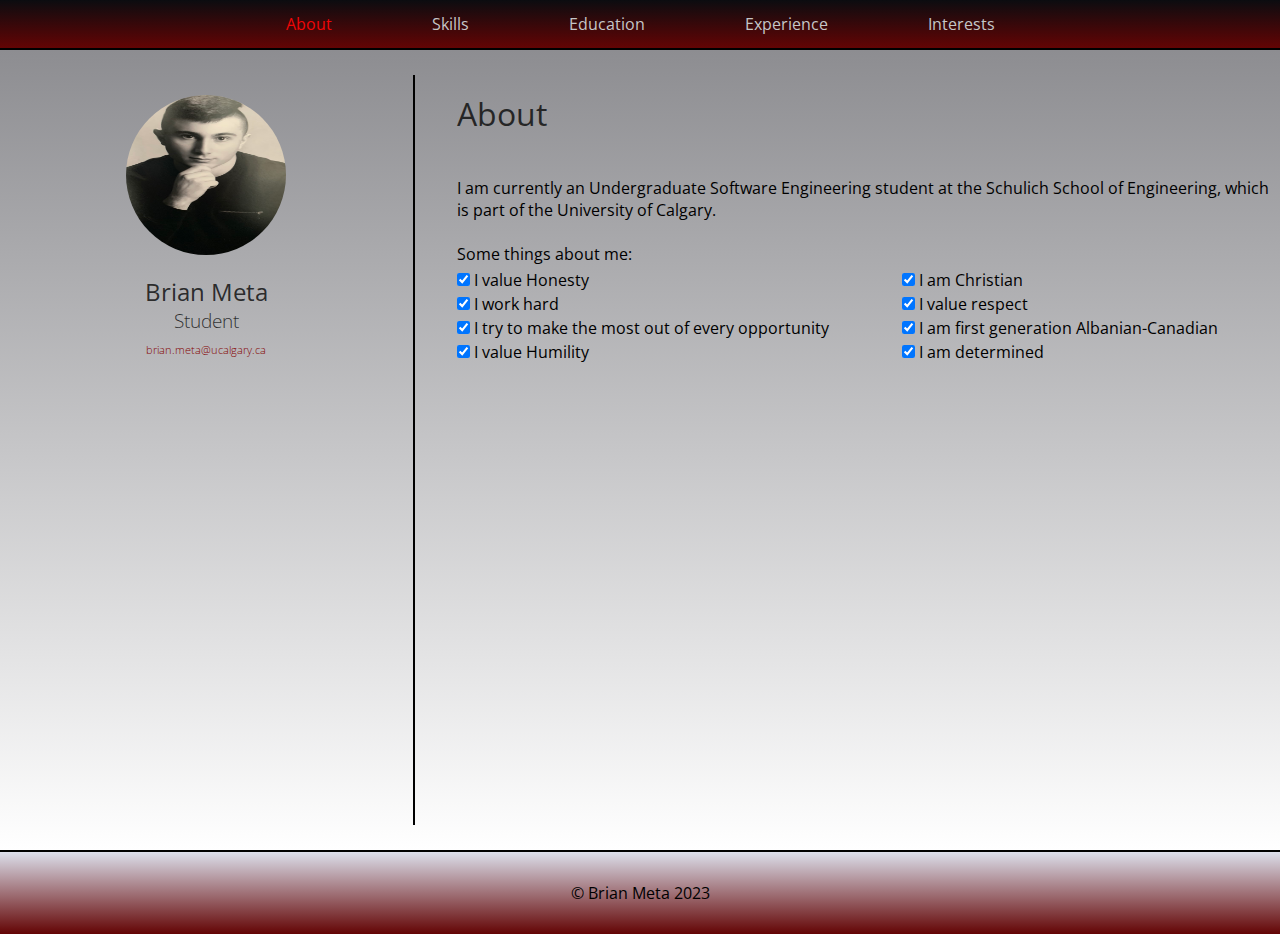
<file: index.html>
<!DOCTYPE html>
<html lang="en-US">

<head>
  <meta charset="utf-8">
  <meta name="viewport" content="width=device-width, initial-scale = 1.0">
  <title>Brian Meta | About</title>
  <link href="https://fonts.googleapis.com/css2?family=Open+Sans&display=swap" rel="stylesheet">
  <link href="style.css" rel="stylesheet"/>
</head>

<body>
  <header>
    <nav class = "nav_main">
      <ul class = "nav_list">
        <li class = "active"><a href="index.html">About</a></li> 
        <li class = "not_active"><a href="skills.html">Skills</a></li> 
        <li class = "not_active"><a href="education.html">Education</a></li> 
        <li class = "not_active"><a href="experinece.html">Experience</a></li>
        <li class = "not_active"><a href="interests.html">Interests</a></li>
      </ul>
    </nav>
  </header>

  <main>
    <div class = "left_side_pages">
      <img class = "Brian_img" src = "Briansphoto.JPG" alt = "Brian Meta">
      <h2>Brian Meta</h2>
      <h3>Student</h3>
      <h6>brian.meta@ucalgary.ca</h6>
    </div>
      
    <div class = "right_side_pages">
      <table>
        <thead>
          <tr>
            <th>
              <h1>About</h1>
            </th>
          </tr>
        </thead>
        <tbody>
          <tr>
            <td>
              <p>
                I am currently an Undergraduate Software Engineering student at the Schulich School of Engineering,
                which is part of the University of Calgary.<br><br>
                Some things about me:
              </p>
            </td>
          </tr>
        </tbody>
        <table>
          <tbody>
            <tr>
              <td>
                <input type="checkbox" id = "item1" checked>
                <label for = "item1">I value Honesty</label>
              </td>
              <td>
                <input type="checkbox" id = "item2" checked>
                <label for = "item2">I am Christian</label>
              </td>
            </tr>
            <tr>
              <td>
                <input type="checkbox" id = "item3" checked>
                <label for = "item3">I work hard</label>
              </td>
              <td>
                <input type="checkbox" id = "item4" checked>
                <label for = "item4">I value respect</label>
              </td>
            </tr>
            <tr>
              <td>
                <input type="checkbox" id = "item5" checked>
                <label for = "item5">I try to make the most out of every opportunity</label>
              </td>
              <td>
                <input type="checkbox" id = "item6" checked>
                <label for = "item6">I am first generation Albanian-Canadian</label>
              </td>
            </tr>
            <tr>
              <td>
                <input type="checkbox" id = "item7" checked>
                <label for = "item7">I value Humility</label>
              </td>
              <td>
                <input type="checkbox" id = "item8" checked>
                <label for = "item8">I am determined</label>
              </td>
            </tr>
          </tbody>
        </table>
      </table>
    </div>
  </main>

  <footer class = "page_footer">
      <p>&#169; Brian Meta 2023</p>
  </footer>
</body>
</html>
</file>
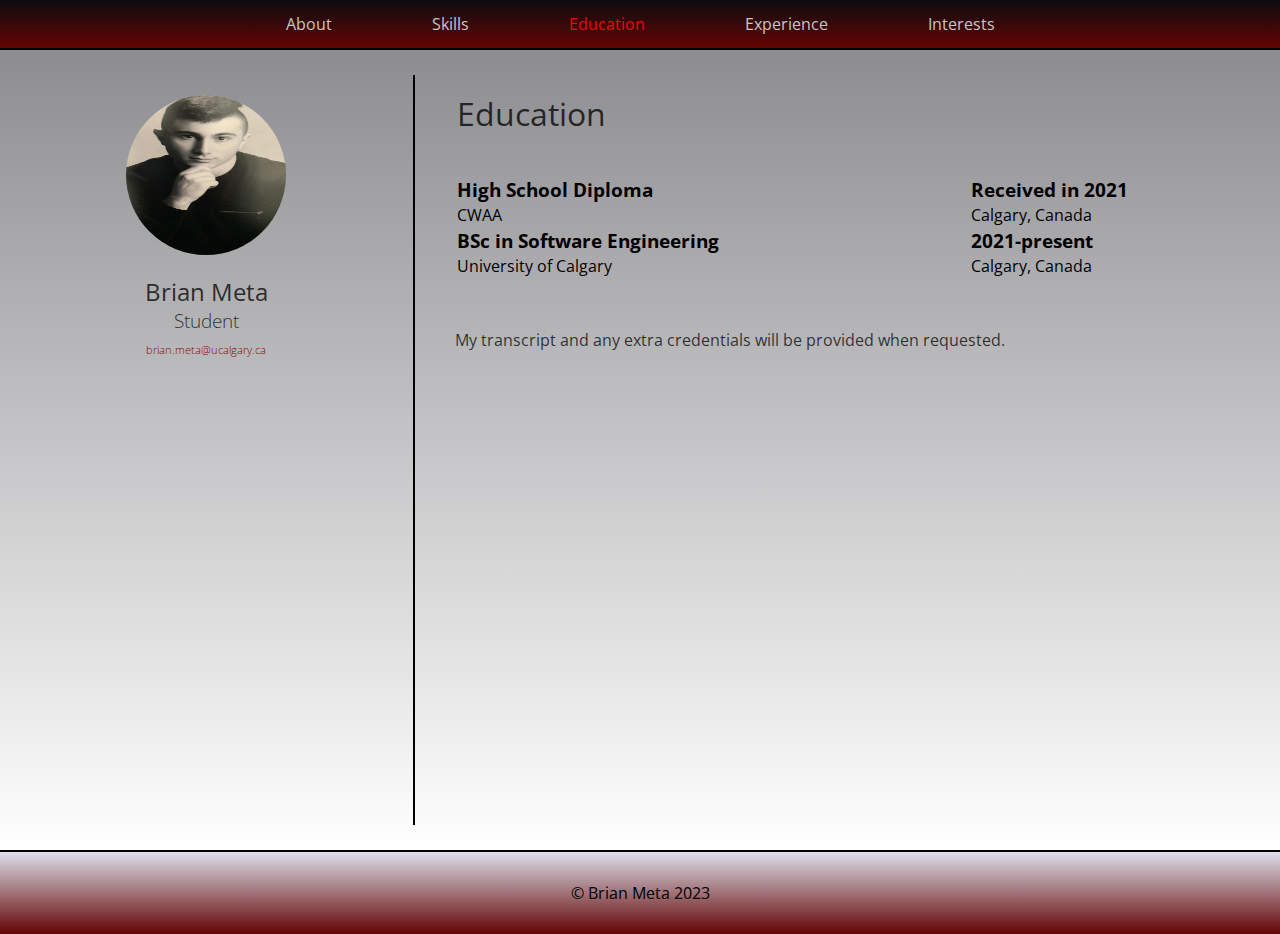
<file: education.html>
<!DOCTYPE html>
<html lang="en-US">
<head>
  <meta charset="utf-8">
  <meta name="viewport" content="width=device-width, initial-scale = 1.0">
  <title>Brian Meta | Education</title>
  <link href="https://fonts.googleapis.com/css2?family=Open+Sans&display=swap" rel="stylesheet">
  <link href="style.css" rel="stylesheet"/>
</head>

<body>
  <header>
    <nav class = "nav_main">
      <ul class = "nav_list">
        <li class = "not_active"><a href="index.html">About</a></li> 
        <li class = "not_active"><a href="skills.html">Skills</a></li> 
        <li class = "active"><a href="education.html">Education</a></li> 
        <li class = "not_active"><a href="experinece.html">Experience</a></li>
        <li class = "not_active"><a href="interests.html">Interests</a></li>
      </ul>
    </nav>
  </header>
  <main>
    <div class = "left_side_pages">
      <img src = "Briansphoto.JPG" alt = "Brian Meta" width = "300" height = "400">
      <h2>Brian Meta</h2>
      <h3>Student</h3>
      <h6>brian.meta@ucalgary.ca</h6>
    </div>

    <div class = "right_side_pages">
      <table>
        <thead>
          <tr>
            <th>
              <h1>Education</h1>
            </th>
          </tr>
        </thead>
        <tbody>
          <tr>
            <td>
              <h3 class = "important_header">High School Diploma</h3>
            </td>
            <td>
              <h3 class = "important_header">Received in 2021</h3>
            </td>
          </tr>
          <tr>
            <td>
              CWAA
            </td>
            <td>
              Calgary, Canada
            </td>
          </tr>
          <tr>
            <td>
              <h3 class = "important_header">BSc in Software Engineering</h3>
            </td>
            <td>
              <h3 class = "important_header">2021-present</h3>
            </td>
          </tr>
          <tr>
            <td>
              University of Calgary
            </td>
            <td>
              Calgary, Canada
            </td>
          </tr>
        </tbody>
      </table>
      <p class = "additional_info">My transcript and any extra credentials will be provided when requested.</p>
    </div>
  </main>
  <footer class = "page_footer">
      <p>&#169; Brian Meta 2023</p>
  </footer>
</body>
</html>
</file>
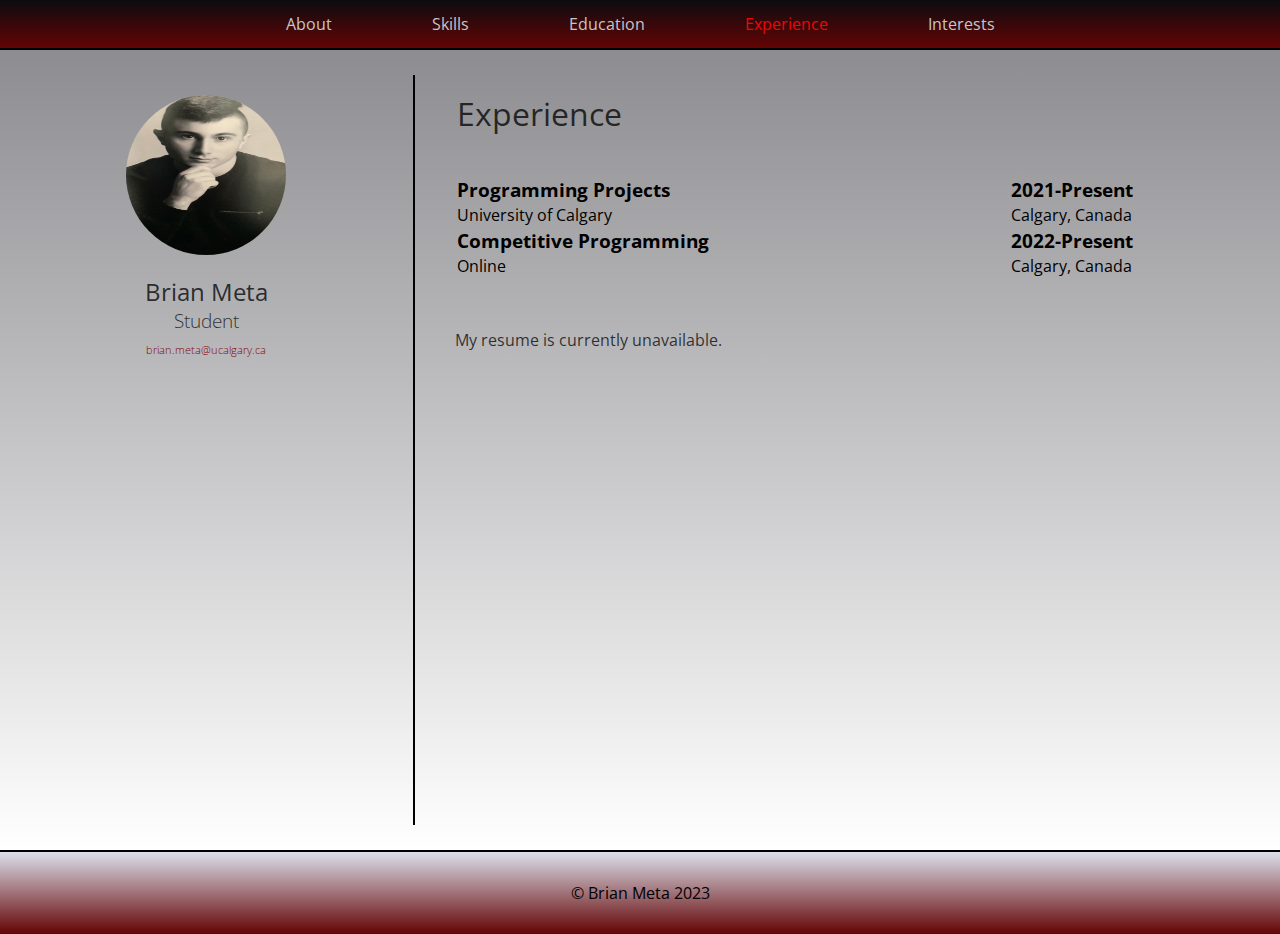
<file: experinece.html>
<!DOCTYPE html>
<html lang="en-US">
<head>
    <meta charset="utf-8">
    <meta name="viewport" content="width=device-width, initial-scale = 1.0">
    <title>Brian Meta | Experience</title>
    <link href="https://fonts.googleapis.com/css2?family=Open+Sans&display=swap" rel="stylesheet">
    <link href="style.css" rel="stylesheet"/>
</head>

<body>
  <header>
    <nav class = "nav_main">
      <ul class = "nav_list">
        <li class = "not_active"><a href="index.html">About</a></li> 
        <li class = "not_active"><a href="skills.html">Skills</a></li> 
        <li class = "not_active"><a href="education.html">Education</a></li> 
        <li class = "active"><a href="experinece.html">Experience</a></li>
        <li class = "not_active"><a href="interests.html">Interests</a></li>
      </ul>
    </nav>
  </header>
  
  <main>
    <div class = "left_side_pages">
      <img src = "Briansphoto.JPG" alt = "Brian Meta" width = "300" height = "400">
      <h2>Brian Meta</h2>
      <h3>Student</h3>
      <h6>brian.meta@ucalgary.ca</h6>
    </div>

    <div class = "right_side_pages">
      <table>
        <thead>
          <tr>
            <th>
              <h1>Experience</h1>
            </th>
          </tr>
        </thead>
        <tbody>
          <tr>
            <td>
              <h3 class = "important_header">Programming Projects</h3>
            </td>
            <td>
              <h3 class = "important_header">2021-Present</h3>
            </td>
          </tr>
          <tr>
            <td>
              University of Calgary
            </td>
            <td>
              Calgary, Canada
            </td>
          </tr>
          <tr>
            <td>
              <h3 class = "important_header">Competitive Programming</h3>
            </td>
            <td>
              <h3 class = "important_header">2022-Present</h3>
            </td>
          </tr>
          <tr>
            <td>
              Online
            </td>
            <td>
              Calgary, Canada
            </td>
          </tr>
        </tbody>
      </table>
      <p class = "additional_info">My resume is currently unavailable.</p>
    </div>
  </main>

  <footer class = "page_footer">
      <p>&#169; Brian Meta 2023</p>
  </footer>
</body>
</html>
</file>
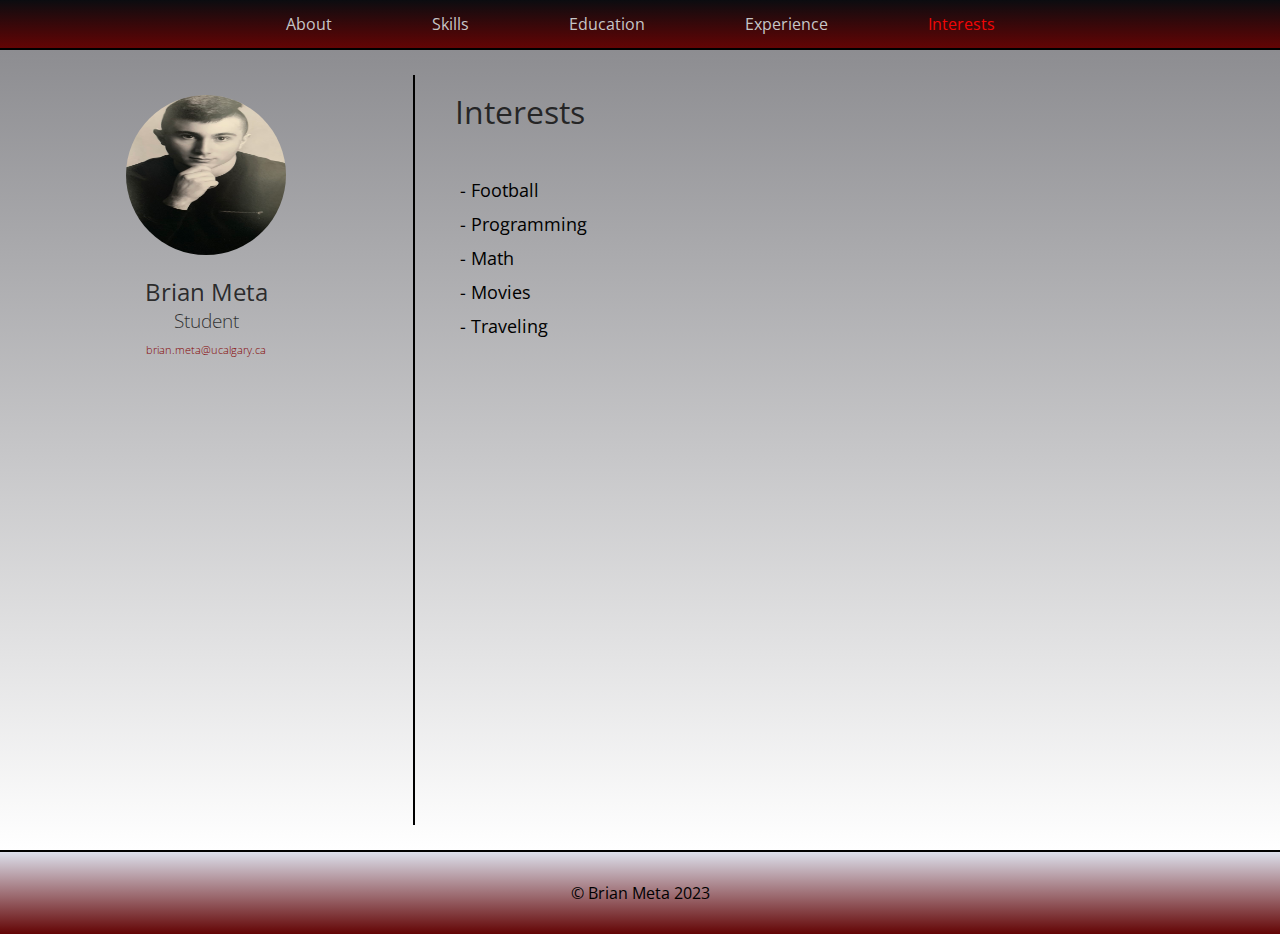
<file: interests.html>
<!DOCTYPE html>
<html lang="en-US">
<head>
  <meta charset="utf-8">
  <meta name="viewport" content="width=device-width, initial-scale = 1.0">
  <title>Brian Meta | Interests</title>
  <link href="https://fonts.googleapis.com/css2?family=Open+Sans&display=swap" rel="stylesheet">
  <link href="style.css" rel="stylesheet"/>
</head>
  
<body>
  <header>
    <nav class = "nav_main">
      <ul class = "nav_list">
        <li class = "not_active"><a href="index.html">About</a></li> 
        <li class = "not_active"><a href="skills.html">Skills</a></li> 
        <li class = "not_active"><a href="education.html">Education</a></li> 
        <li class = "not_active"><a href="experinece.html">Experience</a></li>
        <li class = "active"><a href="interests.html">Interests</a></li>
      </ul>
    </nav>
  </header>

  <main>
    
    <div class = "left_side_pages">
      <img class = "Brian_img" src = "Briansphoto.JPG" alt = "Brian Meta">
      <h2>Brian Meta</h2>
      <h3>Student</h3>
      <h6>brian.meta@ucalgary.ca</h6>
    </div>

    <div class = "right_side_pages">
      <h1>Interests</h1>
      <ul class = "interest_list">
        <li>- Football</li>
        <li>- Programming</li>
        <li>- Math</li>
        <li>- Movies</li>
        <li>- Traveling</li>
      </ul> 
    </div>
  </main>
  <footer class = "page_footer">
      <p>&#169; Brian Meta 2023</p>
  </footer>
</body>
</html>
</file>
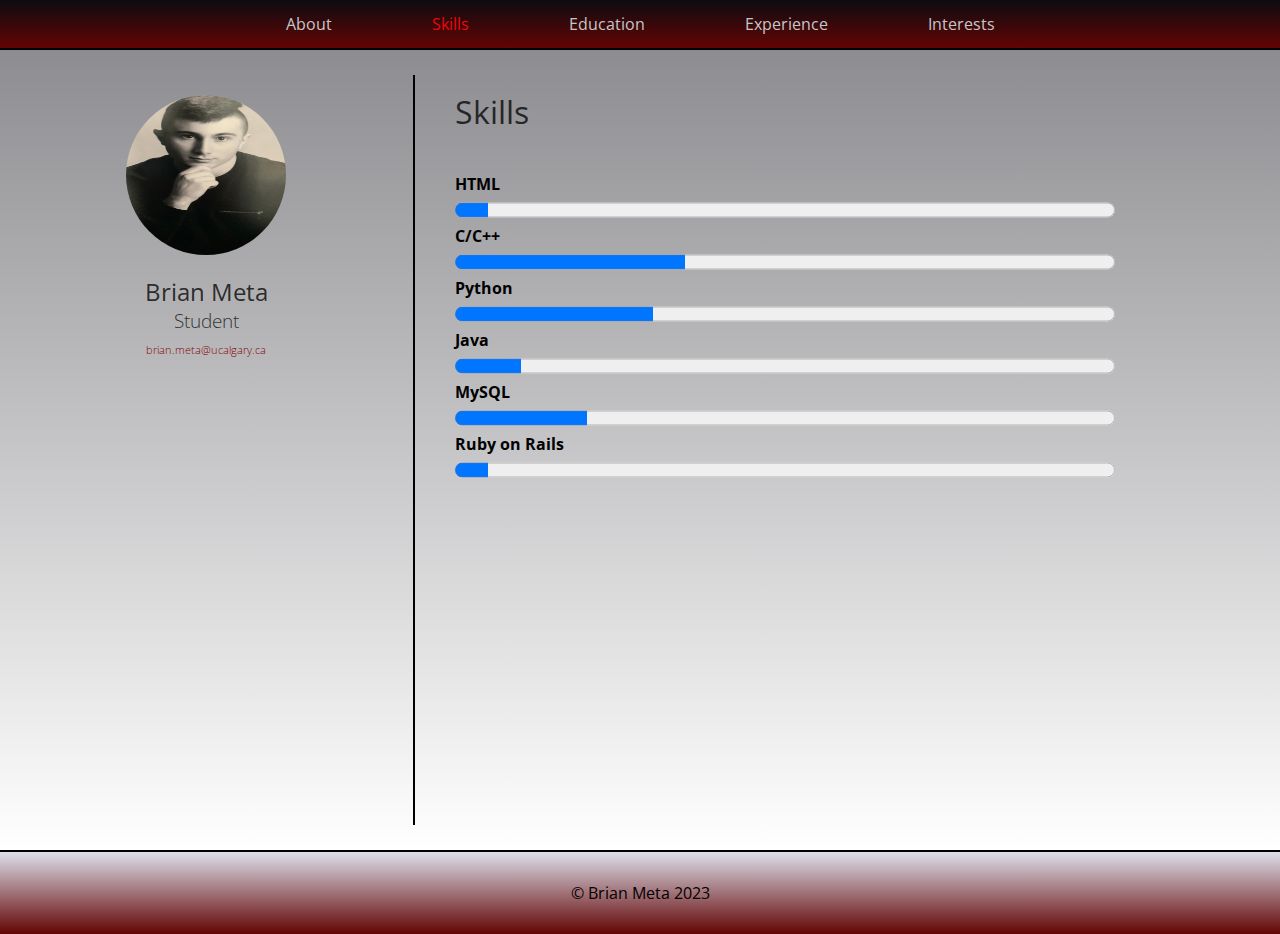
<file: skills.html>
<!DOCTYPE html>
<html lang="en-US">
<head>
  <meta charset="utf-8">
  <meta name="viewport" content="width=device-width, initial-scale = 1.0">
  <title>Brian Meta | Skills</title>
  <link href="https://fonts.googleapis.com/css2?family=Open+Sans&display=swap" rel="stylesheet">
  <link href="style.css" rel="stylesheet"/>
</head>
  
<body>
  <header>
    <nav class = "nav_main">
      <ul class = "nav_list">
        <li class = "not_active"><a href="index.html">About</a></li> 
        <li class = "active"><a href="skills.html">Skills</a></li> 
        <li class = "not_active"><a href="education.html">Education</a></li> 
        <li class = "not_active"><a href="experinece.html">Experience</a></li>
        <li class = "not_active"><a href="interests.html">Interests</a></li>
      </ul>
    </nav>
  </header>
  
  <main>
    <div class = "left_side_pages">
      <img src = "Briansphoto.JPG" alt = "Brian Meta" width = "300" height = "400">
      <h2>Brian Meta</h2>
      <h3>Student</h3>
      <h6>brian.meta@ucalgary.ca</h6>
    </div>

    <div class = "right_side_pages">
      <h1>Skills</h1>
      <div class = "progress_bar_skills">
        <label for = "HTML">HTML</label>
        <progress id = "HTML" value = "5" max = "100">5%</progress>
        <label for = "C/C++">C/C++</label>
        <progress id = "C/C++" value = "35" max = "100">35%</progress>
        <label for = "Python">Python</label>
        <progress id = "Python" value = "30" max = "100">30%</progress>
        <label for = "Java">Java</label>
        <progress id = "Java" value = "10" max = "100">10%</progress>
        <label for = "MySQL">MySQL</label>
        <progress id = "MySQL" value = "20" max = "100">25%</progress>
        <label for = "Ruby">Ruby on Rails</label>
        <progress id = "Ruby" value = "5" max = "100">5%</progress>
      </div>
    </div>
  </main>
  <footer class = "page_footer">
      <p>&#169; Brian Meta 2023</p>
  </footer>
</body>
</html>
</file>
<file: style.css>
* {
    box-sizing: border-box;
    margin: 0;
    padding: 0;
}

body {
    font-family: 'Open Sans', sans-serif;
}

header {
    display: flex;
    justify-content: center;
    padding: 1%;
    background-image: linear-gradient(#0B0C10, #630404);
    align-items: center;
    border-bottom: 2px solid #000000;
}

.nav_list {
    list-style: none;
    display: flex;
}

.active a {
    display: inline-block;
    padding: 0px 50px;
    text-decoration: none;
    cursor: pointer;
    color: #f00606;
}

.not_active a {
    display: inline-block;
    padding: 0px 50px;
    text-decoration: none;
    cursor: pointer;
    color: #C5C6C7;
}

a:hover {
    color: #f10505;
    transition: all 0.3s ease 0s;
}

h1 {
    color:rgba(0, 0, 0, 0.753);
    padding: 40px 0px;
    font-weight: 400;
}

h2 {
    color:rgba(0, 0, 0, 0.767);
    font-weight: 400;
}

h3 {
    color:rgba(0, 0, 0, 0.753);
    font-weight: 300;
}

h6 {
    padding: 10px 0px;
    color: #850303;
    font-weight: 300;
}

.subtitle {
    font-weight: 900;
}

img {
    border-radius: 50%;
    width: 200px;
    height: 200px;
    padding: 20px;
}

main {
    
    display: flex;
    justify-content: center;
    align-items: center;
    gap: 40px;
    background-image: linear-gradient(#8d8d91, #ffffff);
}

main .left_side_pages {

    display: flex;
    flex-direction: column;
    align-items: center;
    align-content: center;
    justify-content: start;
    height: calc(100vh - 150px);
    flex: 1;
    border-right: 2px solid #000000;
}

main .right_side_pages {

    display: flex;
    flex-direction: column;
    justify-content: start;
    align-items: left;
    align-content: center;
    height: calc(100vh - 100px);
    flex: 2;

}

table {
    width: 100%;
    text-align: left;
}


.progress_bar_skills {
    display: flex;
    flex-direction: column;
    font-weight: 700;
    width: 80%;
}

progress {
    width: 100%;
    height: 30px;
    
}

.interest_list li {
    padding: 5px;
    font-size: large;
}

.important_header {
    font-weight: 700;
    color: #000000;
    align-content: left;
}

.additional_info {
    padding-top: 50px;
    color:rgba(0, 0, 0, 0.753)
}

.interest_list {
    list-style: none;
}


footer {
    display: flex;
    justify-content: space-evenly;
    align-items: center;
    padding: 30px 30px;
    margin-top: auto;
    bottom: 0;
    border-top: 2px solid #000000;
    background-image: linear-gradient(#dcdfeb, #630404);
}

@media all and (max-width: 800px) {

    main {
        flex-direction: column;
    }

    main .left_side_pages {
        border-right: none;
        flex: 1;
    }

    main .right_side_pages {
        width: 100%;
        height: calc(100vh - 150px);
        border-top: 2px solid #000000;
        flex: 2;
    }

    table thead {
        text-align: center;
    }

    h1 {
        text-align: center;
        padding: 20px 0px;
    }
    .active a {
        padding: 0px 30px;
    }

    .not_active a {
        padding: 0px 30px;
    }
}

@media all and (max-width: 600px) {

    main {
        flex-direction: column;
    }

    main .left_side_pages {
        border-right: none;
        flex: 1;
    }

    main .right_side_pages {
        width: 100%;
        height: calc(100vh - 150px);
        border-top: 2px solid #000000;
        flex: 2;
    }
    .active a {
        padding: 0px 10px;
    }

    .not_active a {
        padding: 0px 10px;
    }

    table th {
        text-align: center;
    }

    h1 {
        text-align: center;
        padding: 10px 0px;
    }

}
</file>
